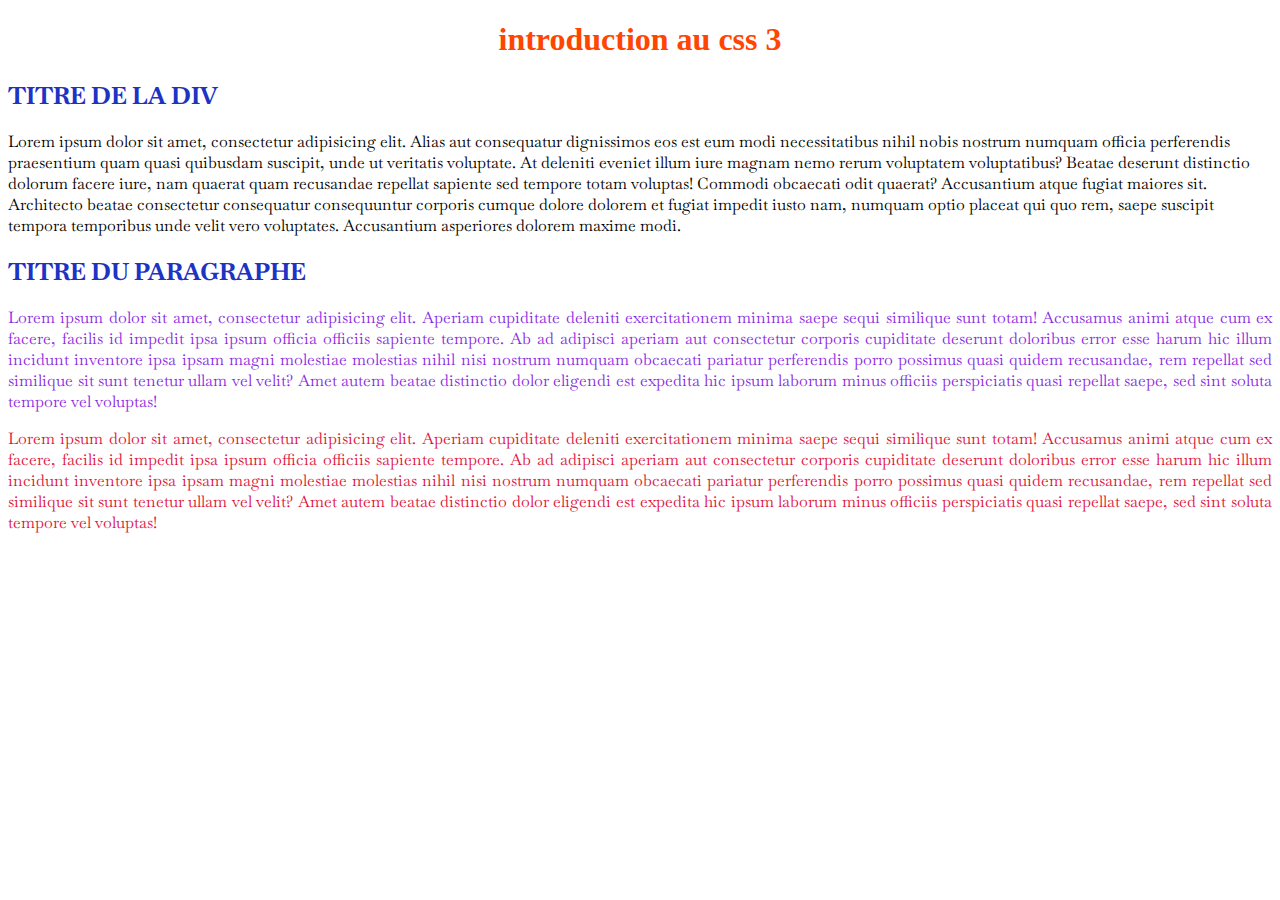
<file: 01-Introduction/index.html>
<!doctype html>
<html lang="en">
<head>
    <meta charset="UTF-8">
    <meta http-equiv="X-UA-Compatible" content="ie=edge">
    <title>Introduction</title>
    <!--Definitition d'un style externe-->
    <link rel="stylesheet" href="style.css">
    <!--Definitition d'un style interne-->
    <style>
        h1 {
            font-family: Algerian,cursive;
        }

        p {
            color: crimson;
            text-align: justify;
        }
    </style>
</head>
<body>
<h1>introduction au css 3</h1>
<section>
    <h2>titre de la div</h2>
    <div>
        Lorem ipsum dolor sit amet, consectetur adipisicing elit. Alias aut consequatur dignissimos eos est eum modi
        necessitatibus nihil nobis nostrum numquam officia perferendis praesentium quam quasi quibusdam suscipit, unde
        ut veritatis voluptate. At deleniti eveniet illum iure magnam nemo rerum voluptatem voluptatibus? Beatae
        deserunt distinctio dolorum facere iure, nam quaerat quam recusandae repellat sapiente sed tempore totam
        voluptas! Commodi obcaecati odit quaerat? Accusantium atque fugiat maiores sit. Architecto beatae consectetur
        consequatur consequuntur corporis cumque dolore dolorem et fugiat impedit iusto nam, numquam optio placeat qui
        quo rem, saepe suscipit tempora temporibus unde velit vero voluptates. Accusantium asperiores dolorem maxime
        modi.
    </div>
    <h2>titre du paragraphe</h2>
    <!--Definition d'un style en ligne-->
    <p style="color: blueviolet">
        Lorem ipsum dolor sit amet, consectetur adipisicing elit. Aperiam cupiditate deleniti exercitationem minima
        saepe sequi similique sunt totam! Accusamus animi atque cum ex facere, facilis id impedit ipsa ipsum officia
        officiis sapiente tempore. Ab ad adipisci aperiam aut consectetur corporis cupiditate deserunt doloribus error
        esse harum hic illum incidunt inventore ipsa ipsam magni molestiae molestias nihil nisi nostrum numquam
        obcaecati pariatur perferendis porro possimus quasi quidem recusandae, rem repellat sed similique sit sunt
        tenetur ullam vel velit? Amet autem beatae distinctio dolor eligendi est expedita hic ipsum laborum minus
        officiis perspiciatis quasi repellat saepe, sed sint soluta tempore vel voluptas!
    </p>
    <p>
        Lorem ipsum dolor sit amet, consectetur adipisicing elit. Aperiam cupiditate deleniti exercitationem minima
        saepe sequi similique sunt totam! Accusamus animi atque cum ex facere, facilis id impedit ipsa ipsum officia
        officiis sapiente tempore. Ab ad adipisci aperiam aut consectetur corporis cupiditate deserunt doloribus error
        esse harum hic illum incidunt inventore ipsa ipsam magni molestiae molestias nihil nisi nostrum numquam
        obcaecati pariatur perferendis porro possimus quasi quidem recusandae, rem repellat sed similique sit sunt
        tenetur ullam vel velit? Amet autem beatae distinctio dolor eligendi est expedita hic ipsum laborum minus
        officiis perspiciatis quasi repellat saepe, sed sint soluta tempore vel voluptas!
    </p>
</section>
</body>
</html>
</file>
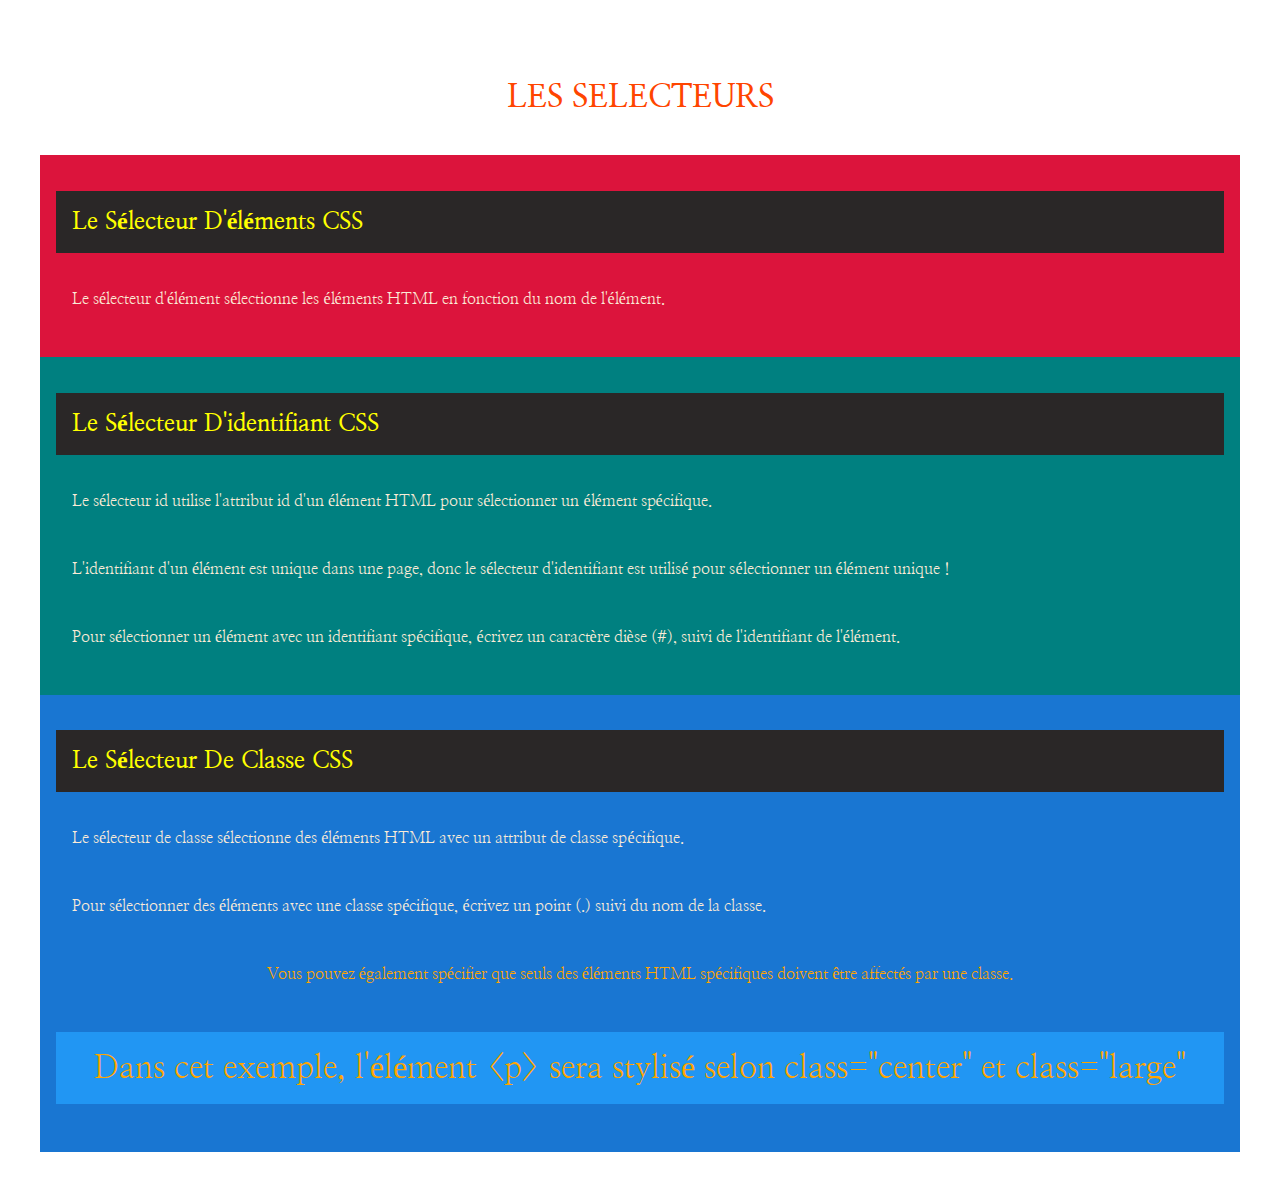
<file: 02-Selecteurs/index.html>
<!DOCTYPE html>
<html lang="en">
<head>
    <meta charset="UTF-8">
    <link rel="stylesheet" href="style.css">
    <title>Selecteurs</title>
</head>
<body>
<h1>Les selecteurs</h1>
<section>
    <h2>Le sélecteur d'éléments CSS</h2>
    <p>
        Le sélecteur d'élément sélectionne les éléments HTML en fonction du nom de l'élément.
    </p>
</section>
<section id="monId">
    <h2>Le sélecteur d'identifiant CSS</h2>
    <p>
        Le sélecteur id utilise l'attribut id d'un élément HTML pour sélectionner un élément spécifique.
    </p>
    <p>
        L'identifiant d'un élément est unique dans une page, donc le sélecteur d'identifiant est utilisé pour
        sélectionner un élément unique !
    </p>
    <p>
        Pour sélectionner un élément avec un identifiant spécifique, écrivez un caractère dièse (#), suivi de
        l'identifiant de l'élément.
    </p>
</section>
<section class="maClasse">
    <h2>Le sélecteur de classe CSS</h2>
    <p>
        Le sélecteur de classe sélectionne des éléments HTML avec un attribut de classe spécifique.
    </p>
    <p>
        Pour sélectionner des éléments avec une classe spécifique, écrivez un point (.) suivi du nom de la classe.
    </p>
    <p class="centrer">
        Vous pouvez également spécifier que seuls des éléments HTML spécifiques doivent être affectés par une classe.
    </p>
    <p class="centrer large">
        Dans cet exemple, l'élément &lt;p&gt; sera stylisé selon class="center" et class="large"
    </p>
</section>
</body>
</html>
</file>
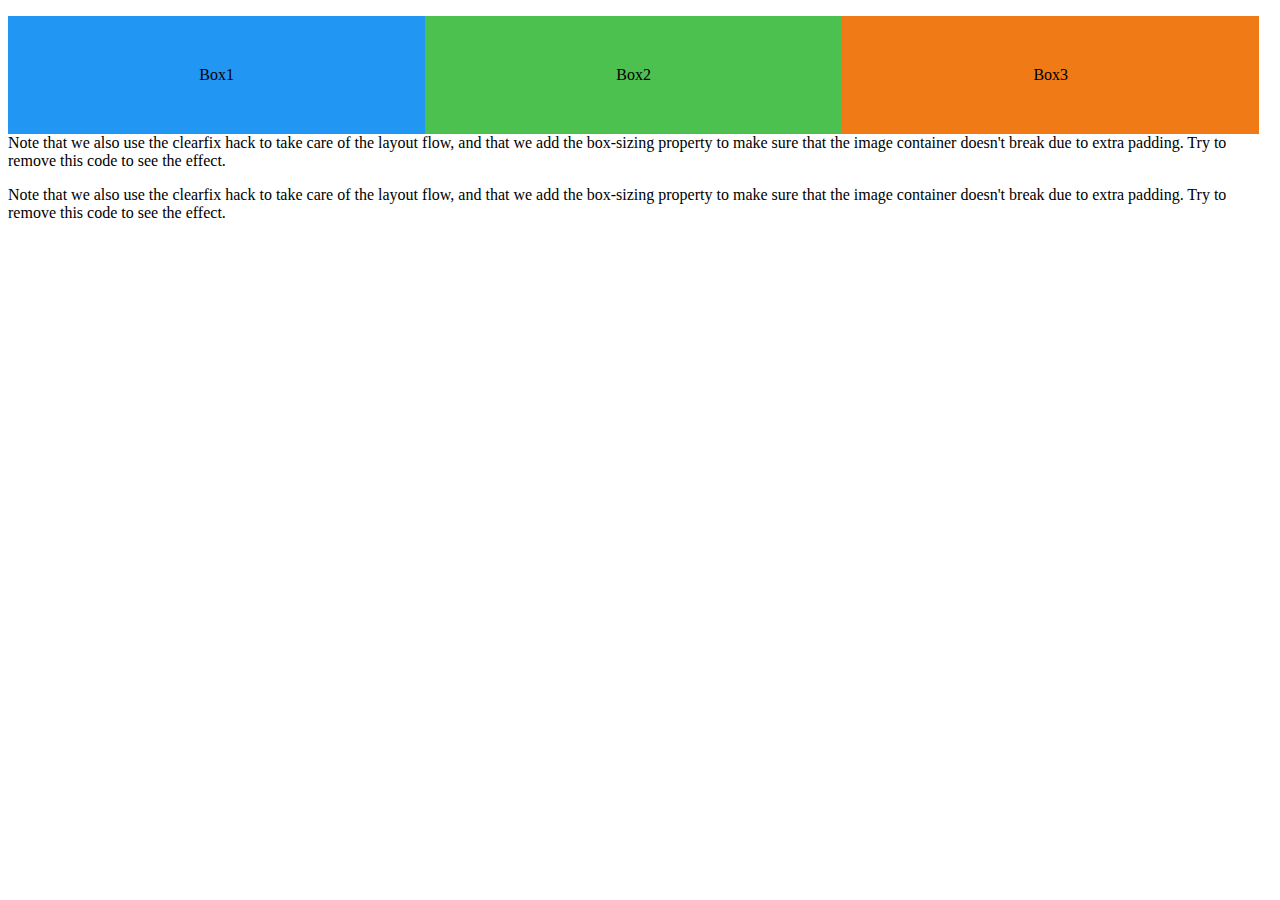
<file: CSS/03-Float/index.html>
<!DOCTYPE html>
<html lang="en">
<head>
    <meta charset="UTF-8">
    <link rel="stylesheet" href="style.css">
    <title>Float</title>
</head>
<body>
<div class="clearfix">
    <div class="box" style="background-color:#2196f3;">Box1</div>
    <div class="box" style="background-color:#4dc14f;">Box2</div>
    <div class="box" style="background-color:#ef7a16;">Box3</div>
</div>
<p>
    Note that we also use the clearfix hack to take care of the layout flow, and that we add the box-sizing property to
    make sure that the image container doesn't break due to extra padding. Try to remove this code to see the effect.
</p>
<p>
    Note that we also use the clearfix hack to take care of the layout flow, and that we add the box-sizing property to
    make sure that the image container doesn't break due to extra padding. Try to remove this code to see the effect.
</p>
</body>
</html>
</file>
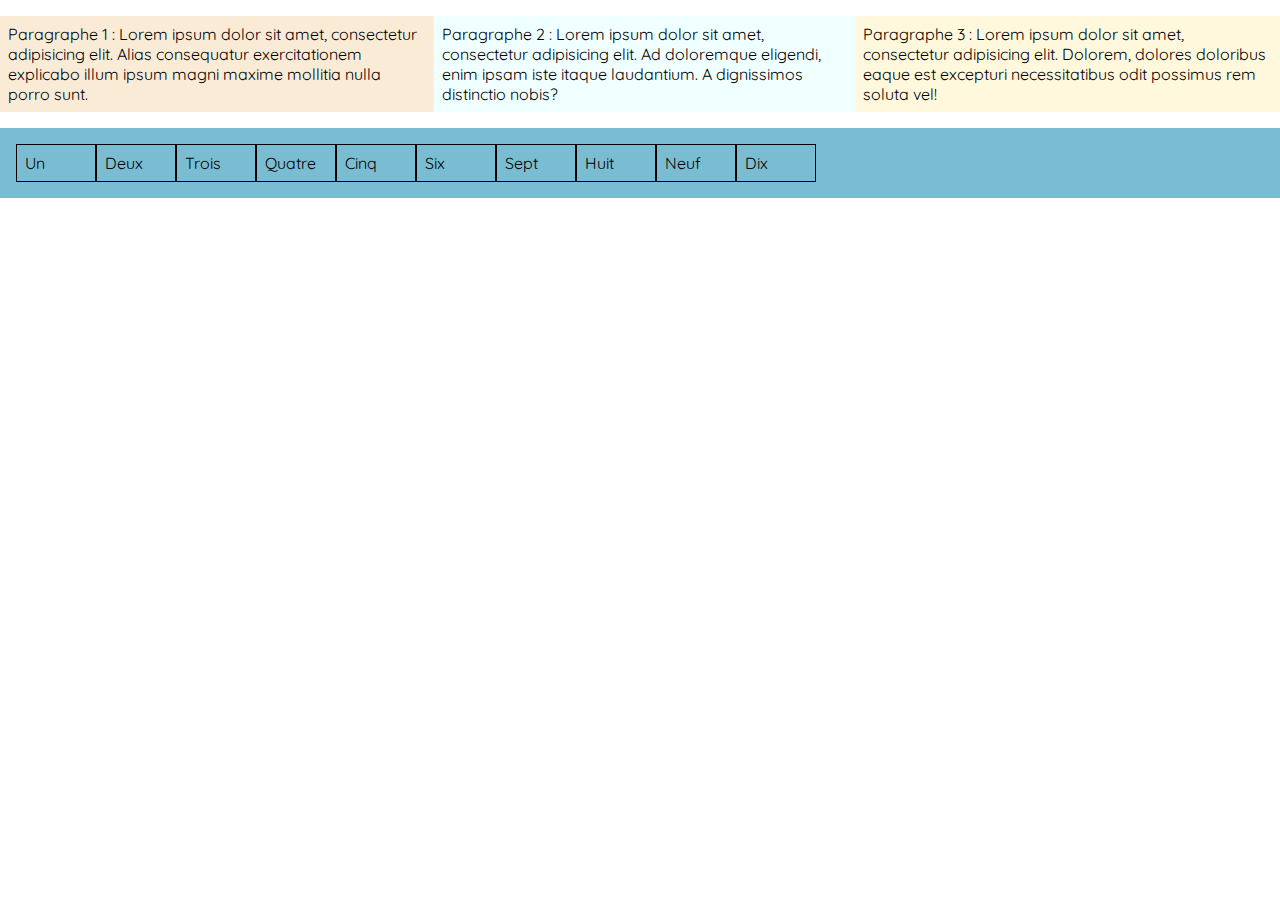
<file: FLEX/cours/index.html>
<!DOCTYPE html>
<html lang="en">
<head>
    <meta charset="UTF-8">
    <meta name="viewport" content="width=device-width, initial-scale=1.0">
    <link rel="stylesheet" href="style.css">
    <title>Flexbox</title>
</head>
<body>
<div class="conteneur">
    <p class="p1">
        Paragraphe 1 : Lorem ipsum dolor sit amet, consectetur adipisicing elit. Alias consequatur exercitationem explicabo illum ipsum
        magni maxime mollitia nulla porro sunt.
    </p>
    <p class="p2">
        Paragraphe 2 : Lorem ipsum dolor sit amet, consectetur adipisicing elit. Ad doloremque eligendi, enim ipsam iste itaque
        laudantium. A dignissimos distinctio nobis?
    </p>
    <p class="p3">
        Paragraphe 3 : Lorem ipsum dolor sit amet, consectetur adipisicing elit. Dolorem, dolores doloribus eaque est excepturi
        necessitatibus odit possimus rem soluta vel!
    </p>
</div>
<ul class="conteneur-liste">
    <li>Un</li>
    <li>Deux</li>
    <li>Trois</li>
    <li>Quatre</li>
    <li>Cinq</li>
    <li>Six</li>
    <li>Sept</li>
    <li>Huit</li>
    <li>Neuf</li>
    <li>Dix</li>
</ul>
</body>
</html>
</file>
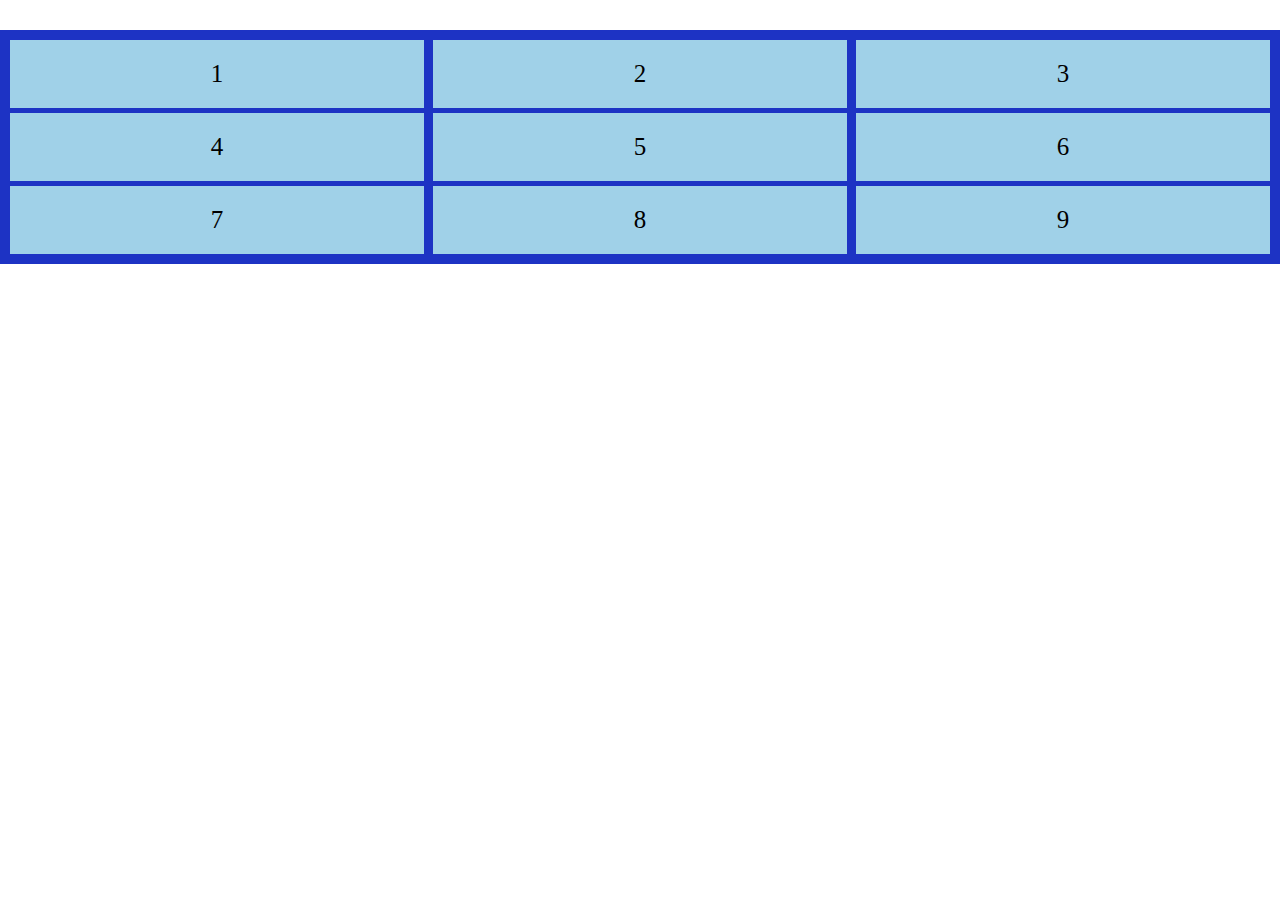
<file: GRID/01-GridElement/index.html>
<!DOCTYPE html>
<html lang="en">
<head>
    <meta charset="UTF-8">
    <meta name="viewport" content="width=device-width, initial-scale=1.0">
    <link rel="stylesheet" href="app.css">
    <title>Grid Element</title>
</head>
<body>
<div class="container">
    <div class="item">1</div>
    <div class="item">2</div>
    <div class="item">3</div>
    <div class="item">4</div>
    <div class="item">5</div>
    <div class="item">6</div>
    <div class="item">7</div>
    <div class="item">8</div>
    <div class="item">9</div>
</div>
</body>
</html>
</file>
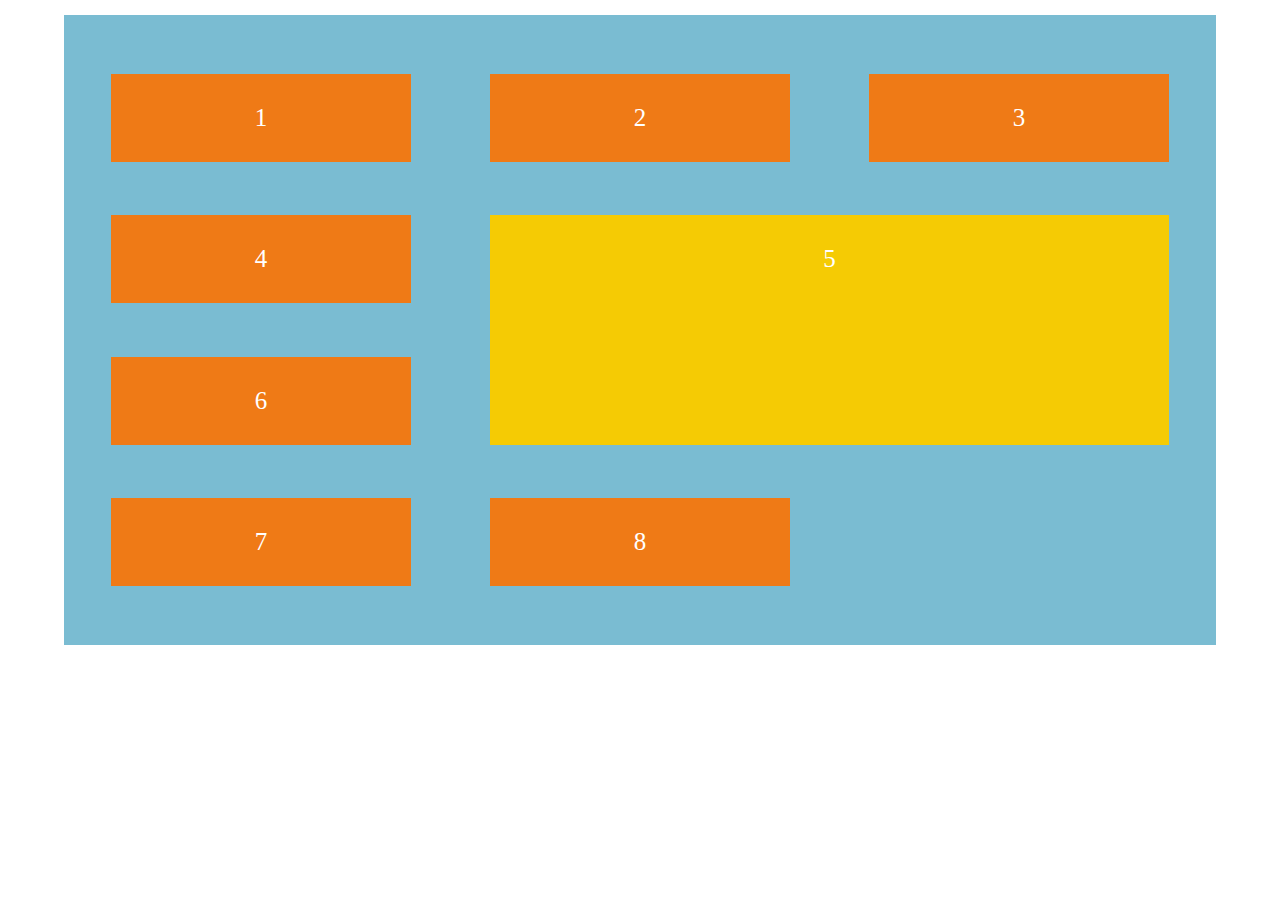
<file: GRID/02-GridLineColumn/index.html>
<!DOCTYPE html>
<html lang="en">
<head>
    <meta charset="UTF-8">
    <meta name="viewport" content="width=device-width, initial-scale=1.0">
    <link rel="stylesheet" href="style.css">
    <title>Grid Line</title>
</head>
<body>
<div class="container">
    <div class="items item-1">1</div>
    <div class="items item-2">2</div>
    <div class="items main">3</div>
    <div class="items item-4">4</div>
    <div class="items item-5">5</div>
    <div class="items item-6">6</div>
    <div class="items item-7">7</div>
    <div class="items item-8">8</div>
</div>
</body>
</html>
</file>
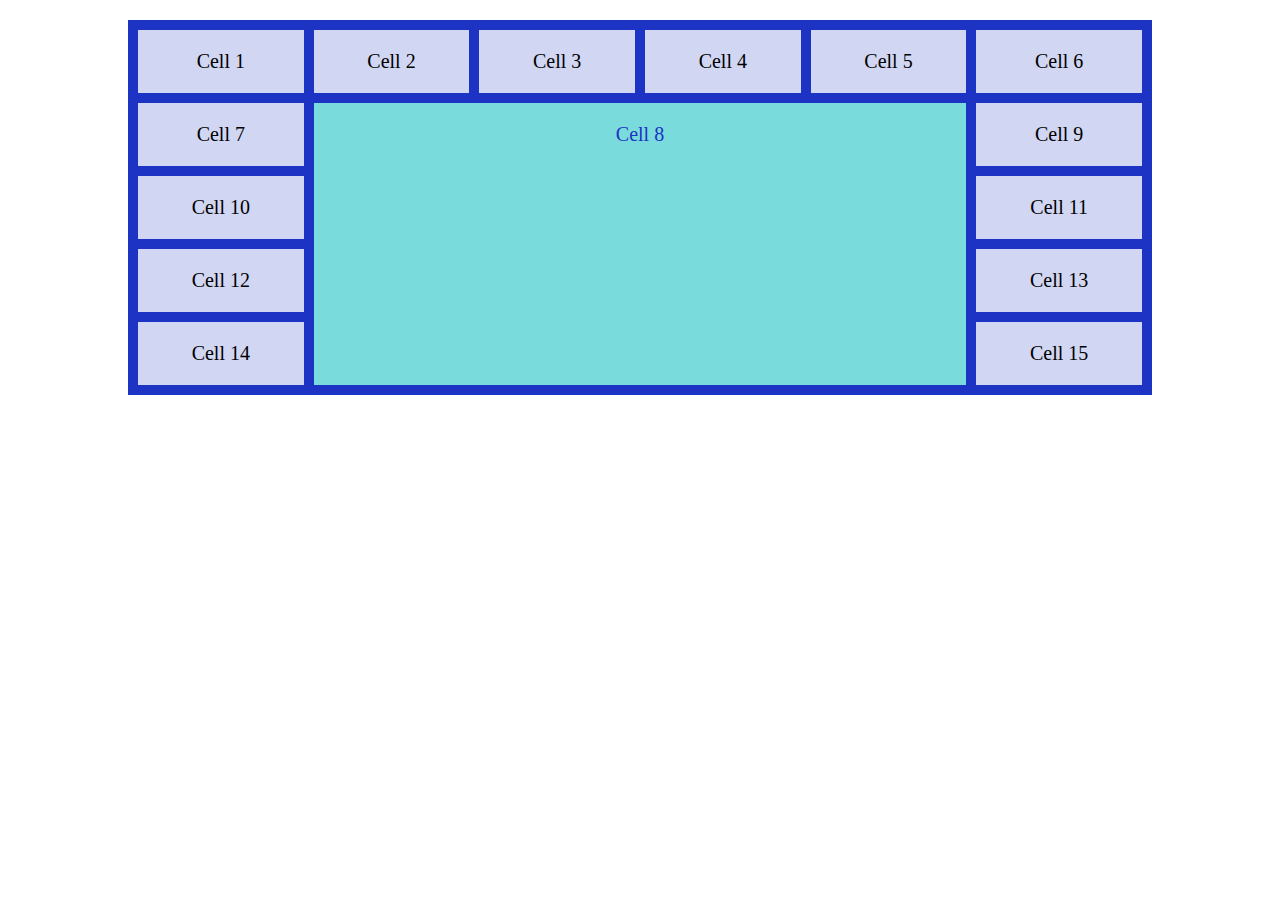
<file: GRID/03-GridArea/index.html>
<!DOCTYPE html>
<html lang="en">
<head>
    <meta charset="UTF-8">
    <meta name="viewport" content="width=device-width, initial-scale=1.0">
    <link rel="stylesheet" href="style.css">
    <title>Grid Areas</title>
</head>
<body>
<div class="container">
    <div class="header">Cell 1</div>
    <div class="item-2">Cell 2</div>
    <div class="main">Cell 3</div>
    <div class="item-4">Cell 4</div>
    <div class="item-5">Cell 5</div>
    <div class="item-6">Cell 6</div>
    <div class="item-7">Cell 7</div>
    <div class="item-8">Cell 8</div>
    <div class="item-9">Cell 9</div>
    <div class="item-10">Cell 10</div>
    <div class="item-11">Cell 11</div>
    <div class="item-12">Cell 12</div>
    <div class="item-13">Cell 13</div>
    <div class="item-14">Cell 14</div>
    <div class="item-15">Cell 15</div>
</div>
</body>
</html>
</file>
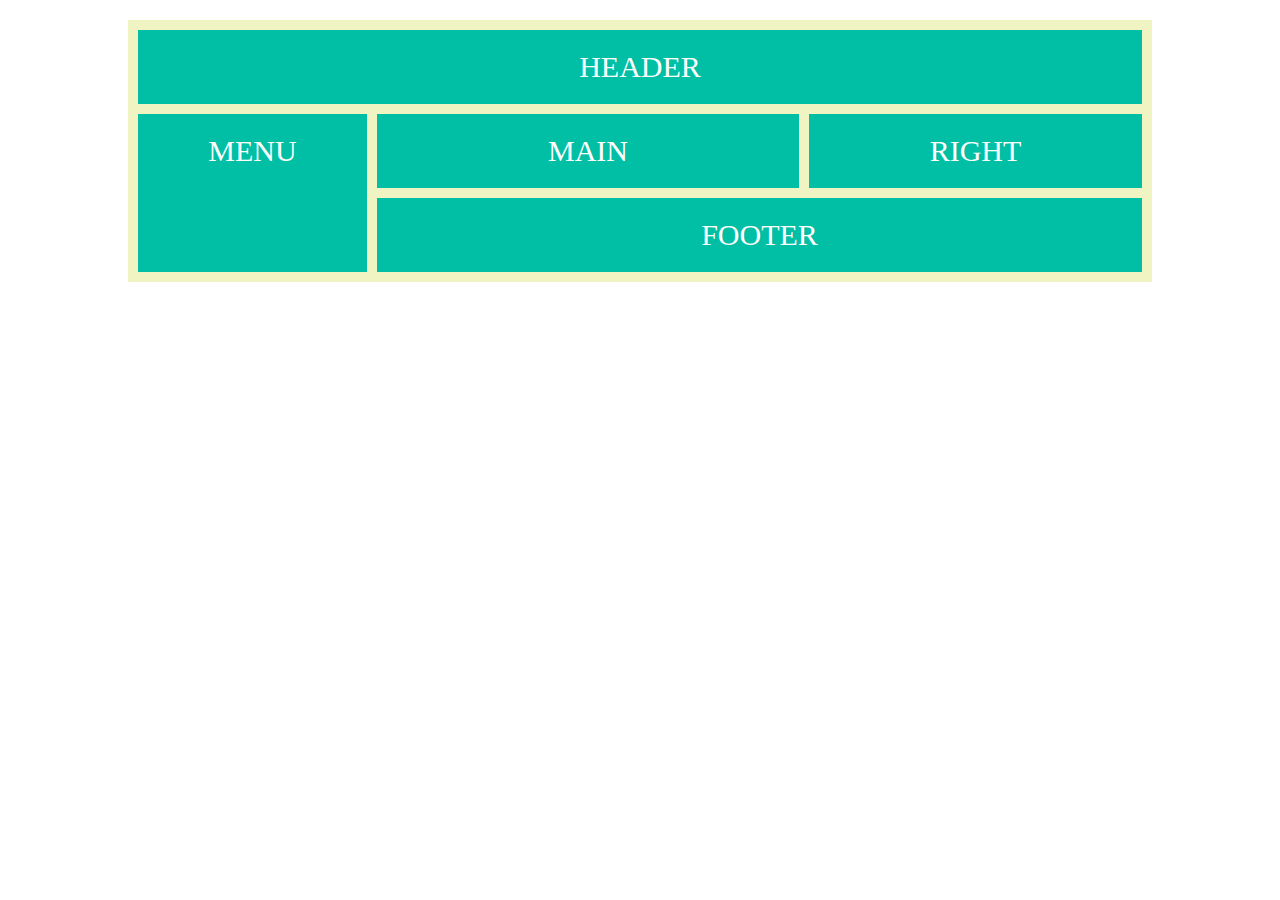
<file: GRID/04-GridNomme/index.html>
<!DOCTYPE html>
<html lang="en">
<head>
    <meta charset="UTF-8">
    <meta name="viewport" content="width=device-width, initial-scale=1.0">
    <title>Grid Nomme</title>
    <link rel="stylesheet" href="style.css">
</head>
<body>
<div class="grid-container">
    <div class="header">header</div>
    <div class="menu">menu</div>
    <div class="main">main</div>
    <div class="right">right</div>
    <div class="footer">footer</div>
</div>
</body>
</html>
</file>
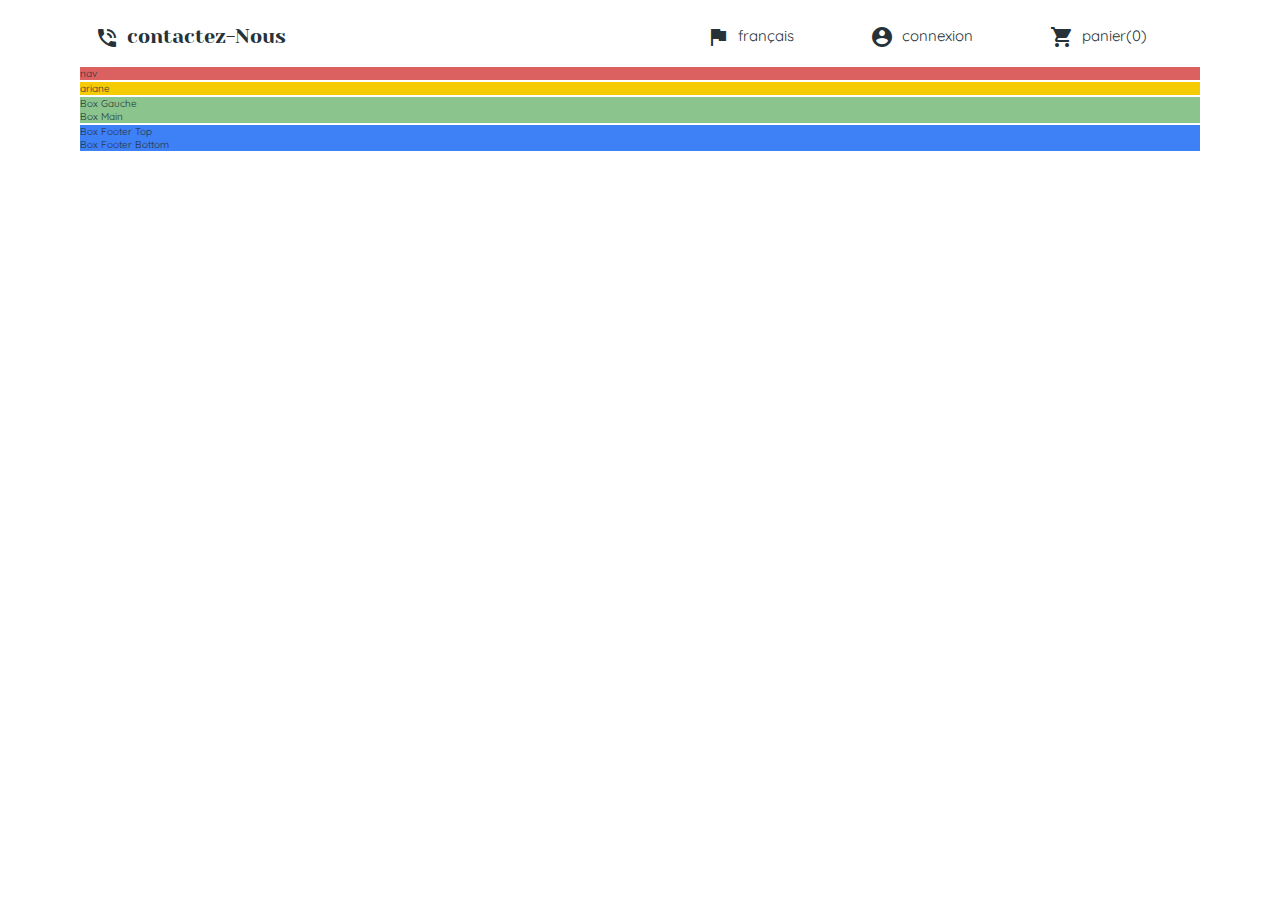
<file: GRID/05-EStore/index.html>
<!DOCTYPE html>
<html lang="en">
<head>
    <meta charset="UTF-8">
    <meta name="viewport" content="width=device-width, initial-scale=1.0">
    <link rel="stylesheet" href="app.css">
    <title>Template E-Commerce</title>
</head>
<body class="container">
<div class="grille">
    <div class="header">
        <div class="contact">
            <span class="material-icons">phone_in_talk</span>contactez-nous
        </div>
        <div class="i18n">
            <span class="material-icons">flag</span>français
        </div>
        <div class="user">
            <span class="material-icons">account_circle</span>connexion
        </div>
        <div class="panier">
            <span class="material-icons">shopping_cart</span>panier(0)
        </div>
    </div>
    <div class="nav">nav</div>
    <div class="ariane">ariane</div>
    <div class="content">
        <div class="gauche">Box Gauche</div>
        <div class="main">Box Main</div>
    </div>
    <div class="footer">
        <div class="top">Box Footer Top</div>
        <div class="bottom">Box Footer Bottom</div>
    </div>
</div>
</body>
</html>
</file>
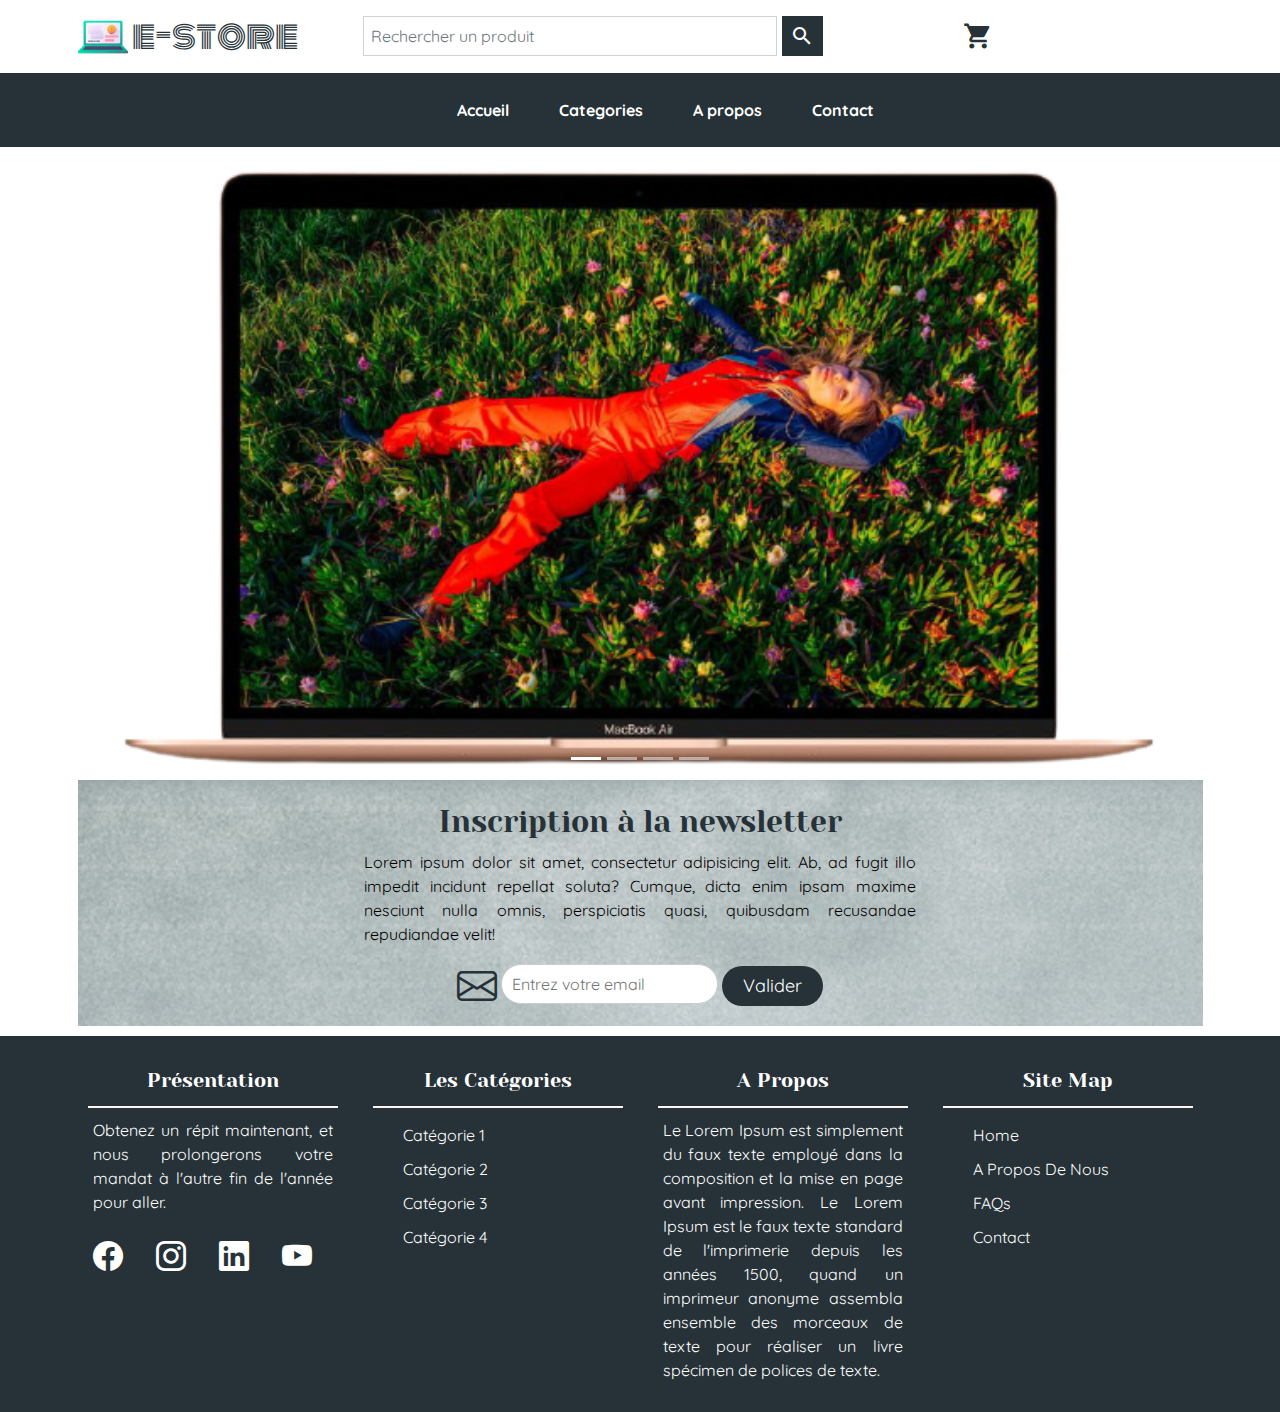
<file: BOOTSTRAP/template/accueil.html>
<!DOCTYPE html>
<html lang="fr">
<head>
    <meta charset="UTF-8">
    <meta name="viewport" content="width=device-width, initial-scale=1.0">
    <link rel="stylesheet" href="assets/css/estore.css">
    <title>Accueil</title>
</head>
<body>
<header>
    <div class="main-header">
        <div class="header-top">
            <div class="container">
                <div class="row">
                    <div class="col-md-3 logo">
                        <a href="">
                            <img src="assets/images/portable.png" alt="portable">
                            <span>e-store</span>
                        </a>
                    </div>
                    <div class="d-flex col-md-5">
                        <form class="d-flex flex-grow-1">
                            <input class="form-control me-2" type="text" placeholder="Rechercher un produit">
                            <button class="btn" type="button">
                                <span class="material-icons">search</span>
                            </button>
                        </form>
                    </div>
                    <div class="d-flex col-md-4">
                        <ul class="d-flex flex-grow-1">
                            <li>
                                <a href="">
                                    <span class="material-icons" title="Panier">shopping_cart</span>
                                </a>
                            </li>
                            <li>
                                <a href="">
                                    <span class="material-icons" title="Login">login</span>
                                </a>
                            </li>
                        </ul>
                    </div>
                </div>
            </div>
        </div>
        <div class="header-bottom">
            <nav class="navbar navbar-expand-sm">
                <div class="container-fluid">
                    <a class="navbar-brand" href="javascript:void(0)"></a>
                    <button class="navbar-toggler" type="button" data-bs-toggle="collapse" data-bs-target="#mynavbar">
                        <span class="material-icons text-white">menu</span>
                    </button>
                    <div class="collapse navbar-collapse" id="mynavbar">
                        <ul class="navbar-nav me-auto mx-auto">
                            <li class="nav-item">
                                <a class="nav-link" href="javascript:void(0)">Accueil</a>
                            </li>
                            <li class="nav-item">
                                <a class="nav-link" href="javascript:void(0)">Categories</a>
                            </li>
                            <li class="nav-item">
                                <a class="nav-link" href="javascript:void(0)">A propos</a>
                            </li>
                            <li class="nav-item">
                                <a class="nav-link" href="javascript:void(0)">Contact</a>
                            </li>
                        </ul>
                    </div>
                </div>
            </nav>
        </div>
    </div>
</header>
<main>
    <div class="container">
        <!-- Carousel -->
        <div id="demo" class="carousel slide" data-bs-ride="carousel">
            <!-- Indicators/dots -->
            <div class="carousel-indicators">
                <button type="button" data-bs-target="#demo" data-bs-slide-to="0" class="active"></button>
                <button type="button" data-bs-target="#demo" data-bs-slide-to="1"></button>
                <button type="button" data-bs-target="#demo" data-bs-slide-to="2"></button>
                <button type="button" data-bs-target="#demo" data-bs-slide-to="3"></button>
            </div>

            <!-- The slideshow/carousel -->
            <div class="carousel-inner">
                <div class="carousel-item active">
                    <img src="assets/images/mac-book-air-1.png" alt="Los Angeles" class="d-block" style="width:100%">
                </div>
                <div class="carousel-item">
                    <img src="assets/images/windows-surface.png" alt="Chicago" class="d-block" style="width:100%">
                </div>
                <div class="carousel-item">
                    <img src="assets/images/hp-spectre.png" alt="New York" class="d-block" style="width:100%">
                </div>
            </div>

            <!-- Left and right controls/icons -->
            <button class="carousel-control-prev" type="button" data-bs-target="#demo" data-bs-slide="prev">
                <span class="carousel-control-prev-icon"></span>
            </button>
            <button class="carousel-control-next" type="button" data-bs-target="#demo" data-bs-slide="next">
                <span class="carousel-control-next-icon"></span>
            </button>
        </div>

        <!-- la news letter -->
        <div id="news_letter">
            <div class="content">
                <div class="titre">Inscription à la newsletter</div>
                <div class="texte">
                    Lorem ipsum dolor sit amet, consectetur adipisicing elit. Ab, ad fugit illo impedit
                    incidunt repellat soluta? Cumque, dicta enim ipsam maxime nesciunt nulla omnis, perspiciatis quasi,
                    quibusdam recusandae repudiandae velit!
                </div>
                <div class="inscription">
                    <i class="bi bi-envelope"></i>
                    <input type="text" placeholder="Entrez votre email">
                    <button class="btn">Valider</button>
                </div>
            </div>
        </div>
    </div>
</main>
<footer>
    <div class="footer-wrappper">
        <div class="container">
            <div class="row justify-content-between">
                <div class="col-xl-3 col-lg-5 col-md-4 col-sm-6">
                    <div class="single-footer-caption mb-50">
                        <div class="titre">présentation</div>
                        <div class="content">
                            Obtenez un répit maintenant, et nous prolongerons votre mandat à l'autre fin de l'année pour
                            aller.
                            <p>
                                <i class="bi bi-facebook"></i>
                                <i class="bi bi-instagram"></i>
                                <i class="bi bi-linkedin"></i>
                                <i class="bi bi-youtube"></i>
                            </p>
                        </div>
                    </div>
                </div>
                <div class="col-xl-3 col-lg-5 col-md-4 col-sm-6">
                    <div class="single-footer-caption mb-50">
                        <div class="titre">les catégories</div>
                        <div class="content">
                            <ul>
                                <li>
                                    <a href="">Catégorie 1</a>
                                </li>
                                <li>
                                    <a href="">Catégorie 2</a>
                                </li>
                                <li>
                                    <a href="">Catégorie 3</a>
                                </li>
                                <li>
                                    <a href="">Catégorie 4</a>
                                </li>
                            </ul>
                        </div>
                    </div>
                </div>
                <div class="col-xl-3 col-lg-5 col-md-4 col-sm-6">
                    <div class="single-footer-caption mb-50">
                        <div class="titre">a propos</div>
                        <div class="content">
                            Le Lorem Ipsum est simplement du faux texte employé dans la composition et la mise en page
                            avant impression. Le Lorem Ipsum est le faux texte standard de l'imprimerie depuis les
                            années 1500, quand un imprimeur anonyme assembla ensemble des morceaux de texte pour
                            réaliser un livre spécimen de polices de texte.

                        </div>
                    </div>
                </div>
                <div class="col-xl-3 col-lg-5 col-md-4 col-sm-6">
                    <div class="single-footer-caption mb-50">
                        <div class="titre">site map</div>
                        <div class="content">
                            <ul>
                                <li>
                                    <a href="">Home</a>
                                </li>
                                <li>
                                    <a href="">a propos de nous</a>
                                </li>
                                <li>
                                    <a href="">FAQs</a>
                                </li>
                                <li>
                                    <a href="">Contact</a>
                                </li>
                            </ul>
                        </div>
                    </div>
                </div>
            </div>
        </div>
    </div>
</footer>

<!--script bootstrap 5-->
<script src="assets/bootstrap/js/bootstrap.bundle.min.js"></script>
</body>
</html>
</file>
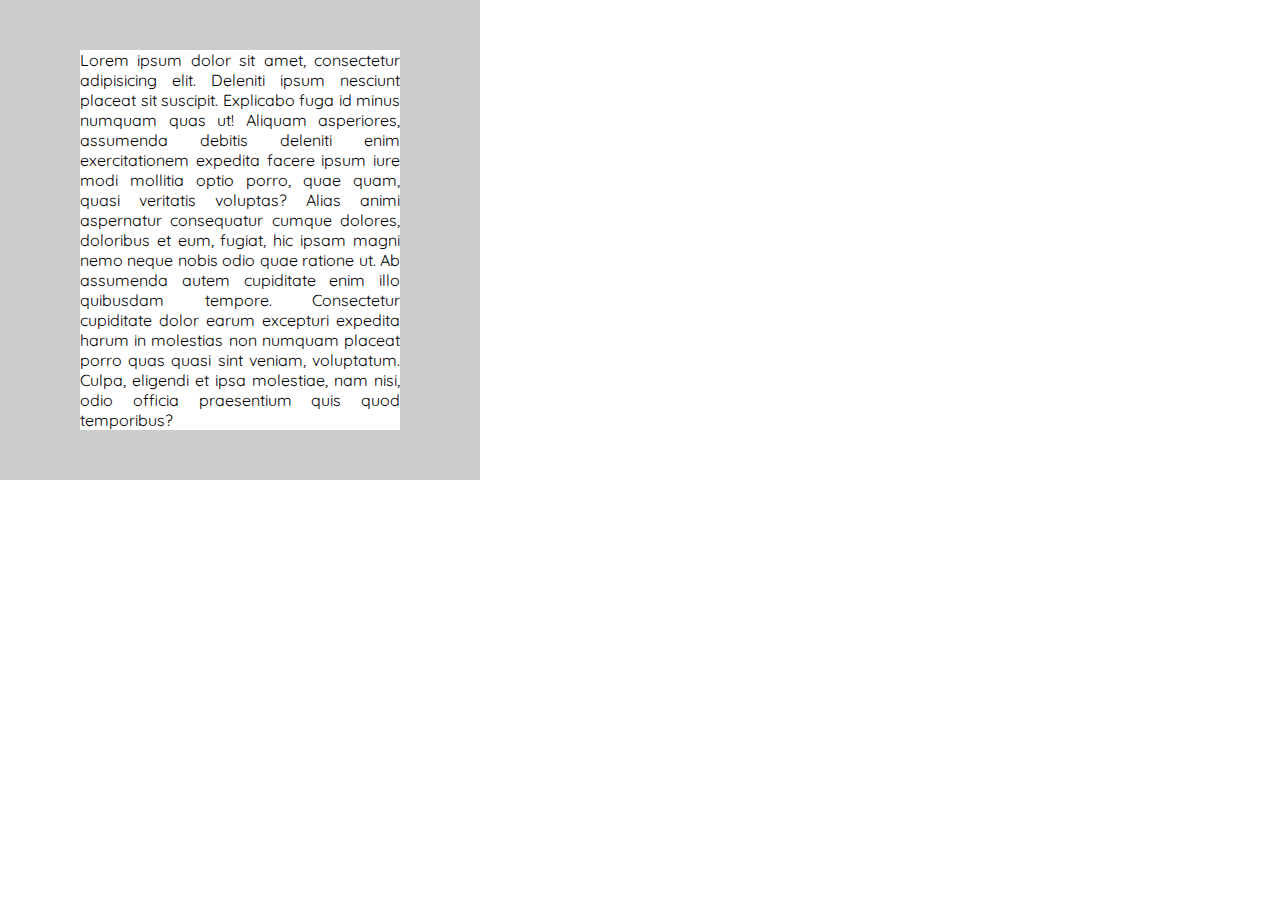
<file: FLEX/exercices/centrer_item_dans_flex.html>
<!DOCTYPE html>
<html lang="en">
<head>
    <meta charset="UTF-8">
    <meta name="viewport" content="width=device-width, initial-scale=1.0">
    <link rel="stylesheet" href="centrer_item_dans_flex.css">
    <title>Centrer un Flex Item dans un Flex</title>
</head>
<body>
<div id="conteneur">
    <p class="centre">
        Lorem ipsum dolor sit amet, consectetur adipisicing elit. Deleniti ipsum nesciunt placeat sit suscipit.
        Explicabo fuga id minus numquam quas ut! Aliquam asperiores, assumenda debitis deleniti enim exercitationem
        expedita facere ipsum iure modi mollitia optio porro, quae quam, quasi veritatis voluptas? Alias animi
        aspernatur consequatur cumque dolores, doloribus et eum, fugiat, hic ipsam magni nemo neque nobis odio quae
        ratione ut. Ab assumenda autem cupiditate enim illo quibusdam tempore. Consectetur cupiditate dolor earum
        excepturi expedita harum in molestias non numquam placeat porro quas quasi sint veniam, voluptatum. Culpa,
        eligendi et ipsa molestiae, nam nisi, odio officia praesentium quis quod temporibus?
    </p>
</div>
</body>
</html>
</file>
<file: 01-Introduction/style.css>
/*Import d'un font*/
@import url('https://fonts.googleapis.com/css2?family=Baskervville&display=swap');

body {
    font-family: 'Baskervville', serif;
}

h1{
    color: orangered;
    text-align: center;
}

h2{
    text-transform: uppercase;
    color: #1d33c4;
}
</file>
<file: 02-Selecteurs/style.css>
@import url('https://fonts.googleapis.com/css2?family=Nanum+Myeongjo&display=swap');

/*Les selecteurs d'elements CSS*/
/*=============================*/
body {
    font-family: 'Nanum Myeongjo', serif;
    color: antiquewhite;
}

h1 {
    text-transform: uppercase;
    color: orangered;
    text-align: center;
}

h2 {
    text-transform: capitalize;
    background-color: #2a2727;
    color: yellow;
}

section {
    background-color: crimson;
    text-align: justify;
}

/*Le sélecteur d'identifiant CSS*/
/*==============================*/

/*Un nom d'identification ne peut pas commencer par un chiffre !*/
#monId {
    background-color: teal;
}


/*Le sélecteur de classe CSS*/
/*==========================*/
.maClasse {
    background-color: #1976d2;
}

p.centrer {
    text-align: center;
    color: orange;
}

.large {
    font-size: 2rem;
    background-color: #2196f3;
}

/*Le sélecteur universel CSS*/
/*==========================*/
* {
    padding: 1rem;
}
</file>
<file: CSS/03-Float/style.css>
* {
    box-sizing: border-box;
}

.box {
    float: left;
    width: 33%;
    padding: 50px;
    text-align: center;
}

.clearfix::after {
    margin: 2rem auto;
    clear: both;
    content: "";
}
</file>
<file: FLEX/cours/style.css>
@import url("https://fonts.googleapis.com/css2?family=Monoton&family=Quicksand:wght@300&family=Yeseva+One&display=swap");
@import url("https://fonts.googleapis.com/css2?family=Material+Icons");
*,
*::before,
*::after {
  margin: 0;
  padding: 0;
  box-sizing: inherit;
}

body {
  box-sizing: border-box;
  font-size: 62.5%;
}

/*
  Les font-family du projet
  -------------------------

  font-family: 'Monoton', cursive;
  font-family: 'Quicksand', sans-serif;
  font-family: 'Yeseva One', cursive;
*/
body {
  font-family: "Quicksand", sans-serif;
  font-size: 1rem;
}

.conteneur {
  display: flex;
  margin: 1rem 0;
  background-color: #dcb1b1;
}

.p1, .p2, .p3 {
  padding: 0.5rem;
}

.p1 {
  background-color: antiquewhite;
}

.p2 {
  background-color: azure;
}

.p3 {
  background-color: cornsilk;
}

.conteneur-liste {
  display: flex;
  flex-wrap: wrap;
  background-color: #7abcd2;
  padding: 1rem;
  margin: 1rem 0;
}
.conteneur-liste li {
  list-style: none;
  padding: 0.5rem;
  border: #000 solid 0.1rem;
  width: 5rem;
}

/*# sourceMappingURL=style.css.map */
</file>
<file: GRID/01-GridElement/app.css>
*,
*::before,
*::after {
  margin: 0;
  padding: 0;
  box-sizing: inherit;
}

html {
  box-sizing: border-box;
  font-size: 62.5%;
}

.container {
  display: grid;
  font-size: 2.5rem;
  margin: 3rem auto;
  border: #1d33c4 1rem solid;
  background-color: #1d33c4;
  grid-template-columns: repeat(3, 1fr);
  grid-gap: 0.5rem 0.9rem;
}

.item {
  background-color: #a0d1e8;
  padding: 2rem;
  text-align: center;
}

/*# sourceMappingURL=app.css.map */
</file>
<file: GRID/02-GridLineColumn/style.css>
*,
*::before,
*::after {
  padding: 0;
  margin: 0;
  box-sizing: inherit;
}

html {
  box-sizing: border-box;
  font-size: 62.5%;
}

.container {
  font-size: 2.5rem;
  margin: 1.5rem auto;
  width: 90%;
  height: 70vh;
  border: #7abcd2 1rem solid;
  background-color: #7abcd2;
  display: grid;
  grid-gap: 0.5rem;
  grid-template-columns: repeat(3, 300px);
  align-content: space-evenly;
  justify-content: space-around;
}
.container div {
  background-color: #ef7a16;
  color: white;
  text-align: center;
  padding: 3rem 0;
}
.container .header {
  grid-column-start: 1;
  grid-column-end: 3;
  background-color: #4dc14f;
}
.container .item-5 {
  grid-row: 2/span 2;
  grid-column: 2/-1;
  background-color: #f5cb04;
}

/*# sourceMappingURL=style.css.map */
</file>
<file: GRID/03-GridArea/style.css>
*,
*::before,
*::after {
  margin: 0;
  padding: 0;
  box-sizing: inherit;
}

html {
  box-sizing: border-box;
  font-size: 62.5%;
}

.container {
  margin: 2rem auto;
  width: 80%;
  font-size: 2rem;
  background-color: #1d33c4;
  padding: 1rem;
  display: grid;
  grid-template-columns: repeat(6, auto);
  grid-gap: 1rem;
}
.container div {
  background-color: rgba(255, 255, 255, 0.8);
  text-align: center;
  padding: 2rem 0;
}
.container .item-8 {
  grid-area: 2/2/span 4/span 4;
  background-color: #79dbdb !important;
  color: #1d33c4;
}

/*# sourceMappingURL=style.css.map */
</file>
<file: GRID/04-GridNomme/style.css>
*,
*::before,
*::after {
  padding: 0;
  margin: 0;
  box-sizing: inherit;
}

html {
  box-sizing: border-box;
  font-size: 62.5%;
}

.grid-container {
  font-size: 3rem;
  background-color: #f0f4c3;
  margin: 2rem auto;
  padding: 1rem;
  width: 80%;
  text-transform: uppercase;
  display: grid;
  grid-template-areas: "header header header header header header" "menu main main main right right" "menu footer footer footer footer footer";
  grid-gap: 1rem;
}
.grid-container div {
  background-color: #00bfa5;
  color: white;
  text-align: center;
  padding: 2rem;
}

.header {
  grid-area: header;
}

.menu {
  grid-area: menu;
}

.main {
  grid-area: main;
}

.right {
  grid-area: right;
}

.footer {
  grid-area: footer;
}

/*# sourceMappingURL=style.css.map */
</file>
<file: GRID/05-EStore/app.css>
@import url("https://fonts.googleapis.com/css2?family=Monoton&family=Quicksand:wght@300&family=Yeseva+One&display=swap");
@import url("https://fonts.googleapis.com/css2?family=Material+Icons");
*,
*::before,
*::after {
  margin: 0;
  padding: 0;
  box-sizing: inherit;
}

html {
  box-sizing: border-box;
  font-size: 62.5%;
}

/*
  Les font-family du projet
  -------------------------

  font-family: 'Monoton', cursive;
  font-family: 'Quicksand', sans-serif;
  font-family: 'Yeseva One', cursive;
*/
body {
  font-family: "Quicksand", sans-serif;
  color: #263238;
}

.container {
  display: grid;
  grid-template-columns: minmax(6rem, auto) [start] repeat(8, minmax(min-content, 14rem)) [end] minmax(6rem, auto);
}

.grille {
  grid-column: start/end;
  margin: 1rem 0;
  display: grid;
  grid-template-columns: repeat(auto-fit, minmax(2.5rem, auto));
  grid-template-areas: "header header header header header header header header" "nav nav nav nav nav nav nav nav" "ariane ariane ariane ariane ariane ariane ariane ariane" "content content content content content content content content" "footer footer footer footer footer footer footer footer";
  grid-gap: 0.2rem;
}

.header {
  grid-area: header;
  padding: 1.5rem;
  font-size: 1.5rem;
  text-transform: capitalize;
  display: grid;
  grid-template-columns: repeat(auto-fit, minmax(1.5rem, auto));
  grid-template-areas: "contact contact contact contact contact i18n user panier";
}
@media screen and (max-width: 630px) {
  .header {
    grid-template-columns: 1fr;
    grid-template-areas: "contact contact contact contact contact" "i18n i18n i18n i18n i18n" "user user user user user" "panier panier panier panier panier ";
  }
  .header .contact {
    font-size: 2rem;
  }
  .header .i18n, .header .user, .header .panier {
    text-align: left;
    font-size: 1.6rem;
  }
  .header .contact, .header .i18n, .header .user, .header .panier {
    padding: 0.8rem;
  }
}

.contact {
  grid-area: contact;
  font-family: "Yeseva One", cursive;
  font-size: 2rem;
}

.i18n {
  grid-area: i18n;
  text-align: center;
}

.user {
  grid-area: user;
  text-align: center;
}

.panier {
  grid-area: panier;
  text-align: center;
}

span {
  vertical-align: middle;
  margin-right: 0.8rem;
  font-size: 3rem;
}

.nav {
  grid-area: nav;
  background-color: #db6161;
}

.ariane {
  grid-area: ariane;
  background-color: #f5cb04;
}

.content {
  grid-area: content;
  background-color: #8cc48d;
}

.footer {
  grid-area: footer;
  background-color: #3e80f6;
}

/*# sourceMappingURL=app.css.map */
</file>
<file: FLEX/exercices/centrer_item_dans_flex.css>
@import url("https://fonts.googleapis.com/css2?family=Monoton&family=Quicksand:wght@300&family=Yeseva+One&display=swap");
@import url("https://fonts.googleapis.com/css2?family=Material+Icons");
*,
*::before,
*::after {
  margin: 0;
  padding: 0;
  box-sizing: inherit;
}

body {
  box-sizing: border-box;
  font-size: 62.5%;
}

/*
  Les font-family du projet
  -------------------------

  font-family: 'Monoton', cursive;
  font-family: 'Quicksand', sans-serif;
  font-family: 'Yeseva One', cursive;
*/
body {
  font-family: "Quicksand", sans-serif;
  font-size: 1rem;
}

#conteneur {
  display: flex;
  justify-content: center;
  align-items: center;
  height: 30rem;
  width: 30rem;
  background-color: #ccc;
}

p.centre {
  width: 20rem;
  margin: 0;
  background-color: #fff;
  text-align: justify;
}

/*# sourceMappingURL=centrer_item_dans_flex.css.map */
</file>
<file: BOOTSTRAP/template/assets/css/estore.css>
@import "../bootstrap/css/bootstrap.min.css";
@import url("https://cdn.jsdelivr.net/npm/bootstrap-icons@1.7.2/font/bootstrap-icons.css");
@import url("https://fonts.googleapis.com/css2?family=Monoton&family=Quicksand:wght@300&family=Yeseva+One&display=swap");
@import url("https://fonts.googleapis.com/css2?family=Material+Icons");

*,
*::before,
*::after {
    padding: 0;
    margin: 0;
    box-sizing: inherit;
}

html {
    box-sizing: border-box;
    font-size: 62.5%;
}

/*
  Les font-family du projet
  -------------------------

  font-family: 'Monoton', cursive;
  font-family: 'Quicksand', sans-serif;
  font-family: 'Yeseva One', cursive;
*/
body {
    font-family: "Quicksand", sans-serif;
    font-size: 1.6rem;
    color: #263238;
}

.main-header .header-top {
    padding: 1rem;
}

.main-header .header-top .logo {
    font-family: "Monoton", cursive;
    font-size: 3.5rem;
}

.main-header .header-top .logo img {
    height: 5rem;
}

.main-header .header-top .logo a {
    text-decoration: none;
    color: #263238;
}

.main-header .header-top .logo a:hover {
    color: #00bfa5;
}

.main-header .header-top form {
    justify-content: space-between;
    align-items: center;
}

.main-header .header-top form input.form-control {
    border-radius: 0;
    font-size: 1.6rem;
    height: 4rem;
}

.main-header .header-top form button.btn {
    border-radius: 0;
    height: 4rem;
    background-color: #263238;
    color: white;
}

.main-header .header-top form button.btn span {
    vertical-align: middle;
    text-align: center;
}

.main-header .header-top form button.btn:hover {
    background-color: #00bfa5;
}

.main-header .header-top form button.btn:active {
    transform: translateY(0.5px);
}

.main-header .header-top ul {
    justify-content: flex-end;
    align-items: center;
    list-style: none;
    margin: 1rem 0;
}

.main-header .header-top ul a {
    text-decoration: none;
    color: #263238;
}

.main-header .header-top ul a span {
    padding: 0 2rem;
    vertical-align: middle;
    font-size: 3rem;
}

.main-header .header-top ul a:hover {
    color: #00bfa5;
}

@media screen and (max-width: 768px) {
    .main-header .header-top ul {
        justify-content: space-between;
    }

    .main-header .header-top ul span {
        padding: 0;
    }
}

.main-header .header-bottom {
    background-color: #263238;
}

.main-header .header-bottom li {
    padding: 0 2rem;
}

.main-header .header-bottom a {
    color: white;
    font-weight: bold;
    padding: 2rem;
}

.main-header .header-bottom a:hover {
    color: #00bfa5;
}

#news_letter {
    background-image: linear-gradient(to right bottom, rgba(236, 239, 241, 0.3), rgba(207, 216, 220, 0.6)), url(../images/2021-12-23_15h16_46.png);
    background-size: cover;
    background-position: top;
    background-repeat: no-repeat;
    margin-bottom: 1rem;
    color: #b9f6ca;
    border: none;
}

#news_letter .content {
    width: 50%;
    margin: 0 auto;
    padding: 1rem 0;
    display: flex;
    flex-direction: column;
}

#news_letter .content .titre {
    padding-top: 1rem;
    font-family: "Yeseva One", cursive;
    font-size: 3rem;
    text-align: center;
    color: #263238;
}

#news_letter .content .texte {
    padding: 0.5rem;
    color: #000;
    text-align: justify;
}

#news_letter .content .inscription {
    padding-top: 0.5rem;
    text-align: center;
}

#news_letter .content .inscription i {
    font-size: 4rem;
    vertical-align: middle;
    color: #263238;
}

@media screen and (max-width: 768px) {
    #news_letter .content .inscription i {
        display: none;
    }
}

#news_letter .content .inscription input {
    height: 4rem;
    border-radius: 3rem;
    border: 1px solid #ccc;
    padding: 1rem;
    outline: 0;
}

#news_letter .content .inscription input:active {
    outline: white;
    border: 1px solid #00bfa5 !important;
}

@media screen and (max-width: 768px) {
    #news_letter .content .inscription input {
        width: 100%;
    }
}

#news_letter .content .inscription button {
    font-size: 1.8rem;
    background-color: #263238;
    height: 4rem;
    color: white;
    padding: 0 2rem;
    border-radius: 2rem;
}

#news_letter .content .inscription button:hover {
    background-color: #00bfa5;
    color: #000;
}

#news_letter .content .inscription button:active {
    border: none;
    transform: translateY(1px);
}

@media screen and (max-width: 768px) {
    #news_letter .content .inscription button {
        width: 100%;
        margin-top: 1rem;
    }
}

footer {
    background-color: #fef4f4;
}

footer .footer-wrappper {
    background-color: #263238;
    padding: 1rem;
}

footer .footer-wrappper .single-footer-caption {
    color: white;
    margin: 1rem;
}

footer .footer-wrappper .single-footer-caption .titre {
    font-family: "Yeseva One", cursive;
    font-size: 2rem;
    text-transform: capitalize;
    text-align: center;
    padding: 1rem 0;
    border-bottom: 0.2rem #fef4f4 solid;
}

footer .footer-wrappper .single-footer-caption .content {
    padding: 1rem 0.5rem;
    text-align: justify;
}

footer .footer-wrappper .single-footer-caption .content ul {
    list-style: none;
}

footer .footer-wrappper .single-footer-caption .content ul li {
    display: flex;
    flex-direction: column;
    justify-content: space-between;
}

footer .footer-wrappper .single-footer-caption .content ul li:hover {
    color: #263238;
    transform: translateY(-1px);
    font-weight: bold;
}

footer .footer-wrappper .single-footer-caption .content ul li:active {
    transform: translateY(1px);
}

footer .footer-wrappper .single-footer-caption .content ul li a {
    padding: 0.5rem;
    text-decoration: none;
    list-style: none;
    color: inherit;
    justify-items: center;
    justify-content: center;
    text-transform: capitalize;
}

footer .footer-wrappper .single-footer-caption .content ul li a:hover {
    color: #00bfa5;
}

footer .footer-wrappper .single-footer-caption .content p {
    padding: 2rem 0 0;
    display: flex;
    justify-content: space-between;
}

footer .footer-wrappper .single-footer-caption .content p i, footer .footer-wrappper .single-footer-caption .content p span {
    font-size: 3rem;
    vertical-align: middle;
    margin-right: 2rem;
}

footer .footer-wrappper .single-footer-caption .content p i:hover, footer .footer-wrappper .single-footer-caption .content p span:hover {
    color: #00bfa5;
}
</file>
